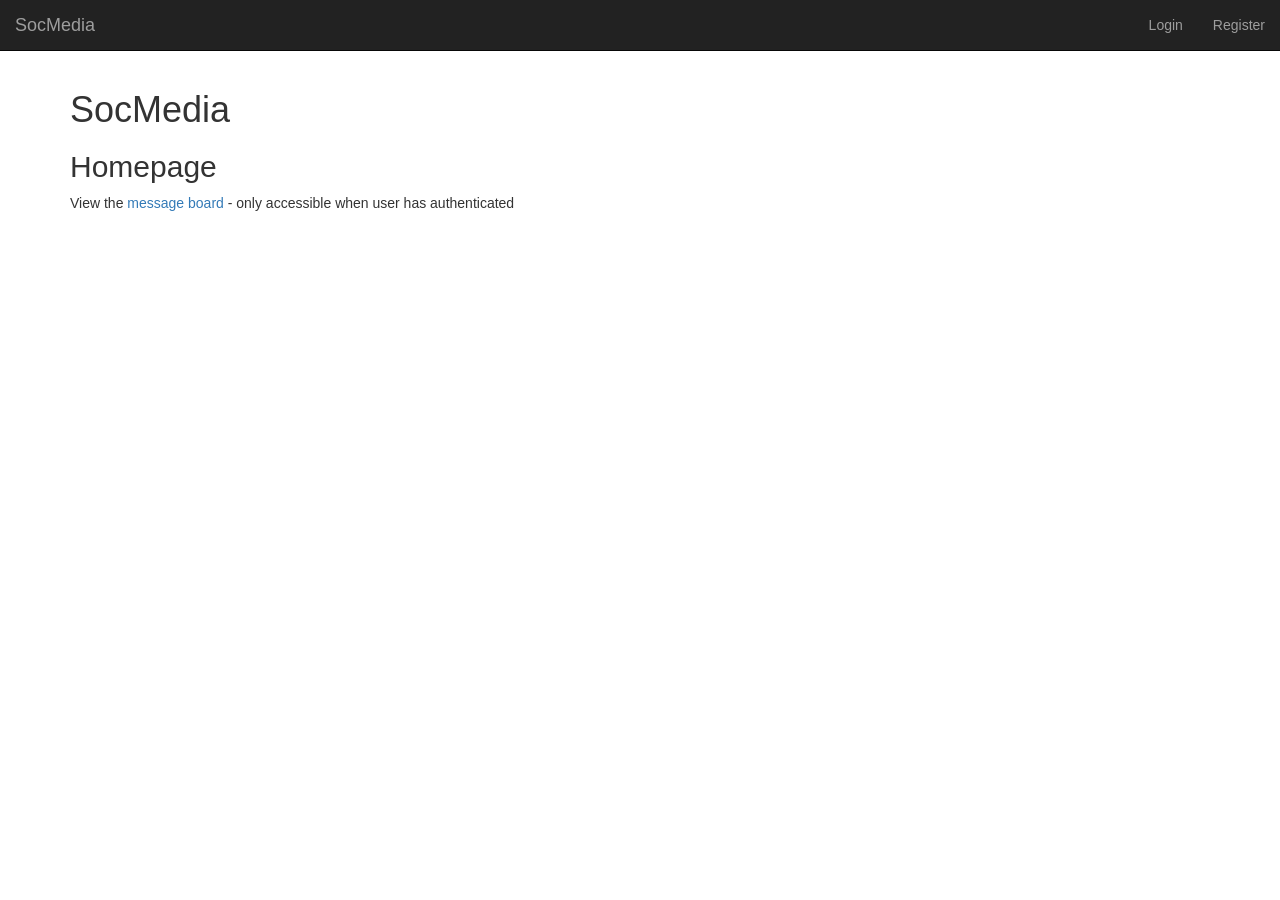
<file: project3/client/index.html>
<!DOCTYPE html>
<html lang="en">
  <head>
    <meta charset="utf-8">
    <meta http-equiv="X-UA-Compatible" content="IE=edge">
    <meta name="viewport" content="width=device-width, initial-scale=1">
    <!-- The above 3 meta tags *must* come first in the head; any other head content must come *after* these tags -->
    <title>Social Media</title>

    <!-- Bootstrap -->
    <link href="css/bootstrap.min.css" rel="stylesheet">
    <link href="css/custom.css" rel="stylesheet">

    <!-- HTML5 shim and Respond.js for IE8 support of HTML5 elements and media queries -->
    <!-- WARNING: Respond.js doesn't work if you view the page via file:// -->
    <!--[if lt IE 9]>
      <script src="https://oss.maxcdn.com/html5shiv/3.7.3/html5shiv.min.js"></script>
      <script src="https://oss.maxcdn.com/respond/1.4.2/respond.min.js"></script>
    <![endif]-->
  </head>
  <body>
    <nav class="navbar navbar-inverse navbar-fixed-top">
      <div class="container-fluid">
        <!-- Brand and toggle get grouped for better mobile display -->
        <div class="navbar-header">
          <button type="button" class="navbar-toggle collapsed" data-toggle="collapse" data-target="#bs-example-navbar-collapse-1" aria-expanded="false">
            <span class="sr-only">Toggle navigation</span>
            <span class="icon-bar"></span>
            <span class="icon-bar"></span>
            <span class="icon-bar"></span>
          </button>
          <a class="navbar-brand" href="index.html">SocMedia</a>
        </div>

        <!-- Collect the nav links, forms, and other content for toggling -->
        <div class="collapse navbar-collapse" id="bs-example-navbar-collapse-1">
          <ul class="nav navbar-nav navbar-right">
            <li><a href="login.html">Login</a></li>
            <li><a href="register.html">Register</a></li>
          </ul>
        </div><!-- /.navbar-collapse -->
      </div><!-- /.container-fluid -->
    </nav>

    <div class="container">
      <h1>SocMedia</h1>
      <h2>Homepage</h2>
      <p>View the <a href="javascript:verificarLogin()">message board</a> - only accessible when user has authenticated</p>
    </div>

    <!-- jQuery (necessary for Bootstrap's JavaScript plugins) -->
    <script src="https://ajax.googleapis.com/ajax/libs/jquery/1.12.4/jquery.min.js"></script>
    <!-- Include all compiled plugins (below), or include individual files as needed -->
    <script src="js/bootstrap.min.js"></script>
    <script src="js/apiaccess.js"></script>
  
  </body>
</html>
</file>
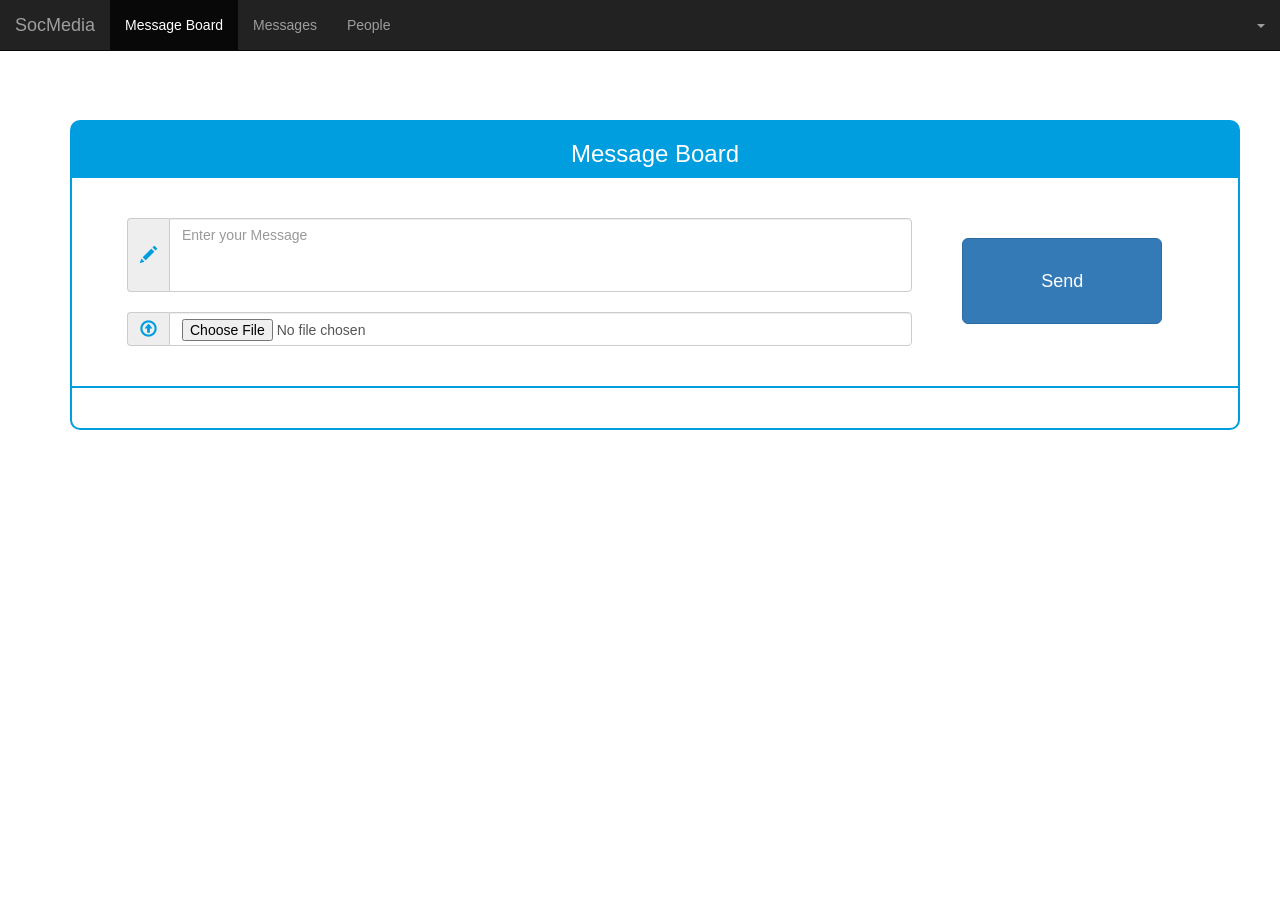
<file: project3/client/messageboard.html>
<!DOCTYPE html>
<html lang="en">
  <head>
    <meta charset="utf-8">
    <meta http-equiv="X-UA-Compatible" content="IE=edge">
    <meta name="viewport" content="width=device-width, initial-scale=1">
    <!-- The above 3 meta tags *must* come first in the head; any other head content must come *after* these tags -->
    <title>Social Media</title>

    <!-- Bootstrap -->
    <link href="css/bootstrap.min.css" rel="stylesheet">
    <link href="css/custom.css" rel="stylesheet">

    <!-- HTML5 shim and Respond.js for IE8 support of HTML5 elements and media queries -->
    <!-- WARNING: Respond.js doesn't work if you view the page via file:// -->
    <!--[if lt IE 9]>
      <script src="https://oss.maxcdn.com/html5shiv/3.7.3/html5shiv.min.js"></script>
      <script src="https://oss.maxcdn.com/respond/1.4.2/respond.min.js"></script>
    <![endif]-->
  </head>
  <body>
    <nav class="navbar navbar-inverse navbar-fixed-top">
      <div class="container-fluid">
        <!-- Brand and toggle get grouped for better mobile display -->
        <div class="navbar-header">
          <button type="button" class="navbar-toggle collapsed" data-toggle="collapse" data-target="#bs-example-navbar-collapse-1" aria-expanded="false">
            <span class="sr-only">Toggle navigation</span>
            <span class="icon-bar"></span>
            <span class="icon-bar"></span>
            <span class="icon-bar"></span>
          </button>
          <a class="navbar-brand" href="index.html">SocMedia</a>
        </div>

        <!-- Collect the nav links, forms, and other content for toggling -->
        <div class="collapse navbar-collapse" id="bs-example-navbar-collapse-1">
          <ul class="nav navbar-nav">
            <li class="active"><a href="messageboard.html">Message Board<span class="sr-only">(current)</span></a></li>
            <li><a href="messages.html">Messages</a></li>
            <li><a href="users.html">People</a></li>
          </ul>
          <ul class="nav navbar-nav navbar-right">
            <li class="dropdown">
              <a href="#" class="dropdown-toggle" data-toggle="dropdown" role="button" aria-haspopup="true" aria-expanded="false">
              <span class="user"></span><span class="caret"></span></a>
              <ul class="dropdown-menu">
                <li><a href="profile.html">My Profile</a></li>
                <li><a href="myaccount.html">My Account</a></li>
                <li><a href="change_password.html">Change Password</a></li>
                <li role="separator" class="divider"></li>
                <li><a href="javascript:logout()">Logout</a></li>
              </ul>
            </li>
          </ul>
        </div><!-- /.navbar-collapse -->
      </div><!-- /.container-fluid -->
    </nav>



    <div class="container">


      <section class="common-box">
      <div class="container">
        <div class="row main">
             <div class="content-header-2">
                <h3 class="text-center">Message Board</h3>
              </div>
            <div class="content-subheader-2 row ">
                <form action="#" method="POST" enctype="multipart/form-data">
                  <div class="col-xs-12 col-sm-9">
                    <div class="input-group">
                      <span class="input-group-addon"><span class="glyphicon glyphicon-pencil" aria-hidden="true"></span></span>
                      <textarea id="msgtext" class="form-control" name="msgtext" placeholder="Enter your Message" rows="3"></textarea>
                    </div>
                    <div class="input-group">
                      <span class="input-group-addon"><span class="glyphicon glyphicon-upload" aria-hidden="true"></span></span>
                      <input type="file" id="msgimg" class="form-control" name="msgimg" placeholder="Choose your Image File">
                    </div>
                  </div>
                  <div class="col-xs-12 col-sm-3">
                    <div class="form-group sendbtn-area">
                        <input type="button" class="btn btn-primary btn-lg btn-block restricted-button" name="btnSend" value="Send" onclick="inserirMessageComAjax(sessionStorage.getItem('token'), document.getElementById('msgtext').value);"/>
                    </div>
                    </div>
                </form>   
            </div>
            <div class="main-content-2">
                  <ul class="chat">
        
                  </ul>
            </div>
          </div>
      </div>
      </section>
    </div>


    <!-- jQuery (necessary for Bootstrap's JavaScript plugins) -->
    <script src="https://ajax.googleapis.com/ajax/libs/jquery/1.12.4/jquery.min.js"></script>
    <!-- Include all compiled plugins (below), or include individual files as needed -->
    <script src="js/bootstrap.min.js"></script>
     <script src="js/apiaccess.js"></script>  
    <script src="js/messageboard.js"></script>   

   
    <script>
      $(function() {
        userFromTokenAjax(sessionStorage.getItem("token"));
      });
    </script> 
   
  </body>
</html>
</file>
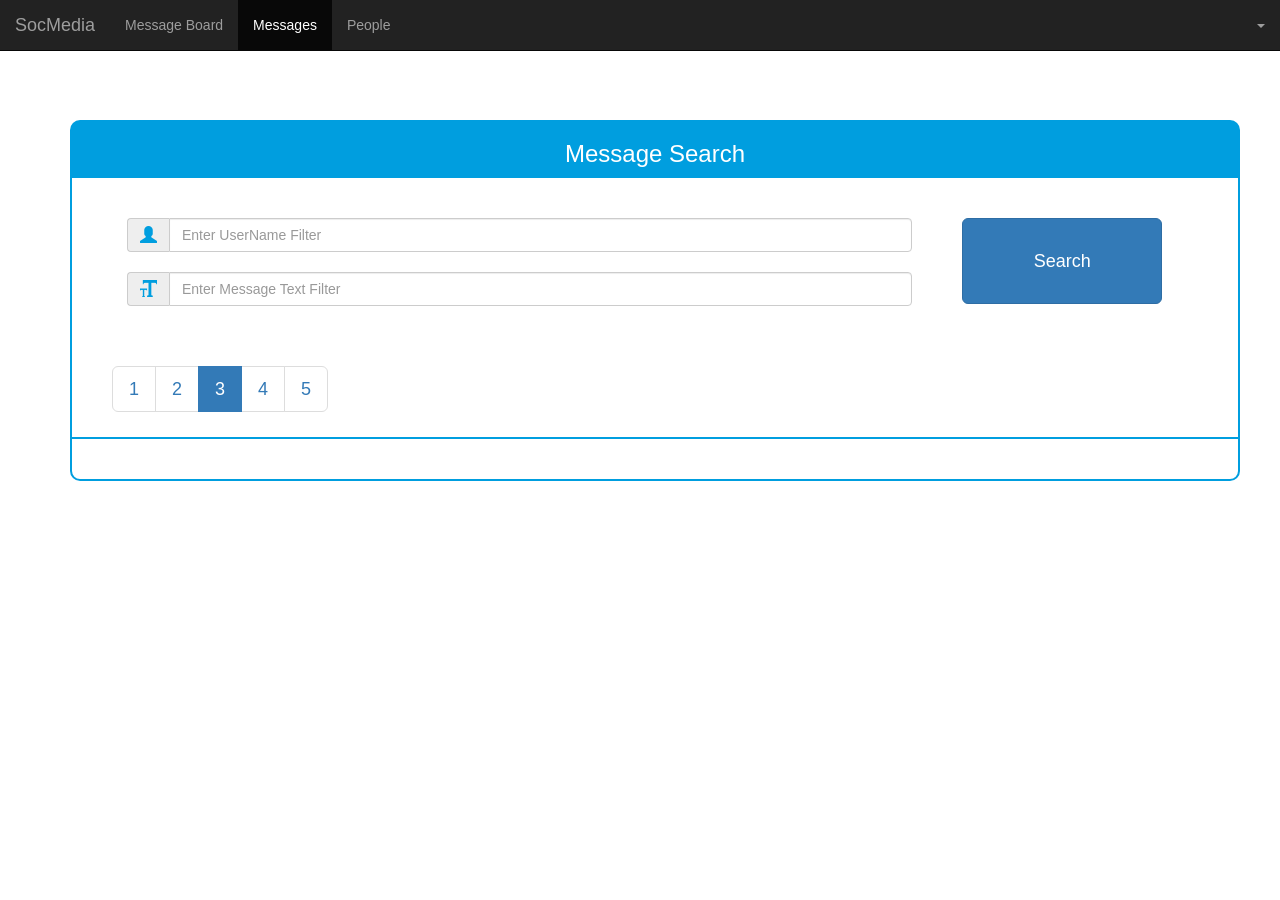
<file: project3/client/messages.html>
<!DOCTYPE html>
<html lang="en">
  <head>
    <meta charset="utf-8">
    <meta http-equiv="X-UA-Compatible" content="IE=edge">
    <meta name="viewport" content="width=device-width, initial-scale=1">
    <!-- The above 3 meta tags *must* come first in the head; any other head content must come *after* these tags -->
    <title>Social Media</title>

    <!-- Bootstrap -->
    <link href="css/bootstrap.min.css" rel="stylesheet">
    <link href="css/custom.css" rel="stylesheet">

    <!-- HTML5 shim and Respond.js for IE8 support of HTML5 elements and media queries -->
    <!-- WARNING: Respond.js doesn't work if you view the page via file:// -->
    <!--[if lt IE 9]>
      <script src="https://oss.maxcdn.com/html5shiv/3.7.3/html5shiv.min.js"></script>
      <script src="https://oss.maxcdn.com/respond/1.4.2/respond.min.js"></script>
    <![endif]-->
  </head>
  <body>
    <nav class="navbar navbar-inverse navbar-fixed-top">
      <div class="container-fluid">
        <!-- Brand and toggle get grouped for better mobile display -->
        <div class="navbar-header">
          <button type="button" class="navbar-toggle collapsed" data-toggle="collapse" data-target="#bs-example-navbar-collapse-1" aria-expanded="false">
            <span class="sr-only">Toggle navigation</span>
            <span class="icon-bar"></span>
            <span class="icon-bar"></span>
            <span class="icon-bar"></span>
          </button>
          <a class="navbar-brand" href="index.html">SocMedia</a>
        </div>

        <!-- Collect the nav links, forms, and other content for toggling -->
        <div class="collapse navbar-collapse" id="bs-example-navbar-collapse-1">
          <ul class="nav navbar-nav">
            <li><a href="messageboard.html">Message Board</a></li>
            <li class="active"><a href="messages.html">Messages<span class="sr-only">(current)</span></a></li>
            <li><a href="users.html">People</a></li>
          </ul>
          <ul class="nav navbar-nav navbar-right">
            <li class="dropdown">
              <a href="#" class="dropdown-toggle" data-toggle="dropdown" role="button" aria-haspopup="true" aria-expanded="false">
              <span class="user"></span><span class="caret"></span></a>
             <ul class="dropdown-menu">
                <li><a href="profile.html">My Profile</a></li>
                <li><a href="myaccount.html">My Account</a></li>
                <li><a href="change_password.html">Change Password</a></li>
                <li role="separator" class="divider"></li>
                <li><a href="javascript:logout()">Logout</a></li>
              </ul>
            </li>
          </ul>
        </div><!-- /.navbar-collapse -->
      </div><!-- /.container-fluid -->
    </nav>


    <div class="container">


      <section class="common-box">
      <div class="container">
        <div class="row main">
             <div class="content-header-2">
                <h3 class="text-center">Message Search</h3>
              </div>
            <div class="content-subheader-2 row">
                <form action="#" method="GET">
                  <div class="col-xs-12 col-sm-9">
                    <div class="input-group">
                      <span class="input-group-addon"><span class="glyphicon glyphicon-user" aria-hidden="true"></span></span>
                      <input id="username" type="text" class="form-control" name="username" placeholder="Enter UserName Filter">
                    </div>
                    <div class="input-group">
                      <span class="input-group-addon"><span class="glyphicon glyphicon-text-size" aria-hidden="true"></span></span>
                      <input id="msgtext" type="text" class="form-control" name="msgtext" placeholder="Enter Message Text Filter">
                    </div>
                  </div>
                  <div class="col-xs-12 col-sm-3">
                    <div class="form-group searchbtn-area">
                        <input type="button" class="btn btn-primary btn-lg btn-block restricted-button" onclick="pesquisaMessages()" name="btnSend" value="Search">
                    </div>
                  </div>
                </form>   
            </div>
            <div class="content-subheader-2 row">
                <ul class="pagination pagination-lg">
                  <li><a href="#">1</a></li>
                  <li><a href="#">2</a></li>
                  <li class="active"><a href="#">3</a></li>
                  <li><a href="#">4</a></li>
                  <li><a href="#">5</a></li>
                </ul>
            </div>
            <div class="main-content-2">
                    <ul class="chat">
                                        

                    </ul>
            </div>
          </div>
      </div>
      </section>
    </div>

    <!-- jQuery (necessary for Bootstrap's JavaScript plugins) -->
    <script src="https://ajax.googleapis.com/ajax/libs/jquery/1.12.4/jquery.min.js"></script>
    <!-- Include all compiled plugins (below), or include individual files as needed -->
    <script src="js/bootstrap.min.js"></script>
    <script src="js/messages.js"></script>   
    <script src="js/apiaccess.js"></script>  
    <script>
      $(function() {
        userFromTokenAjax(sessionStorage.getItem("token"));
      });
    </script> 
  </body>
</html>
</file>
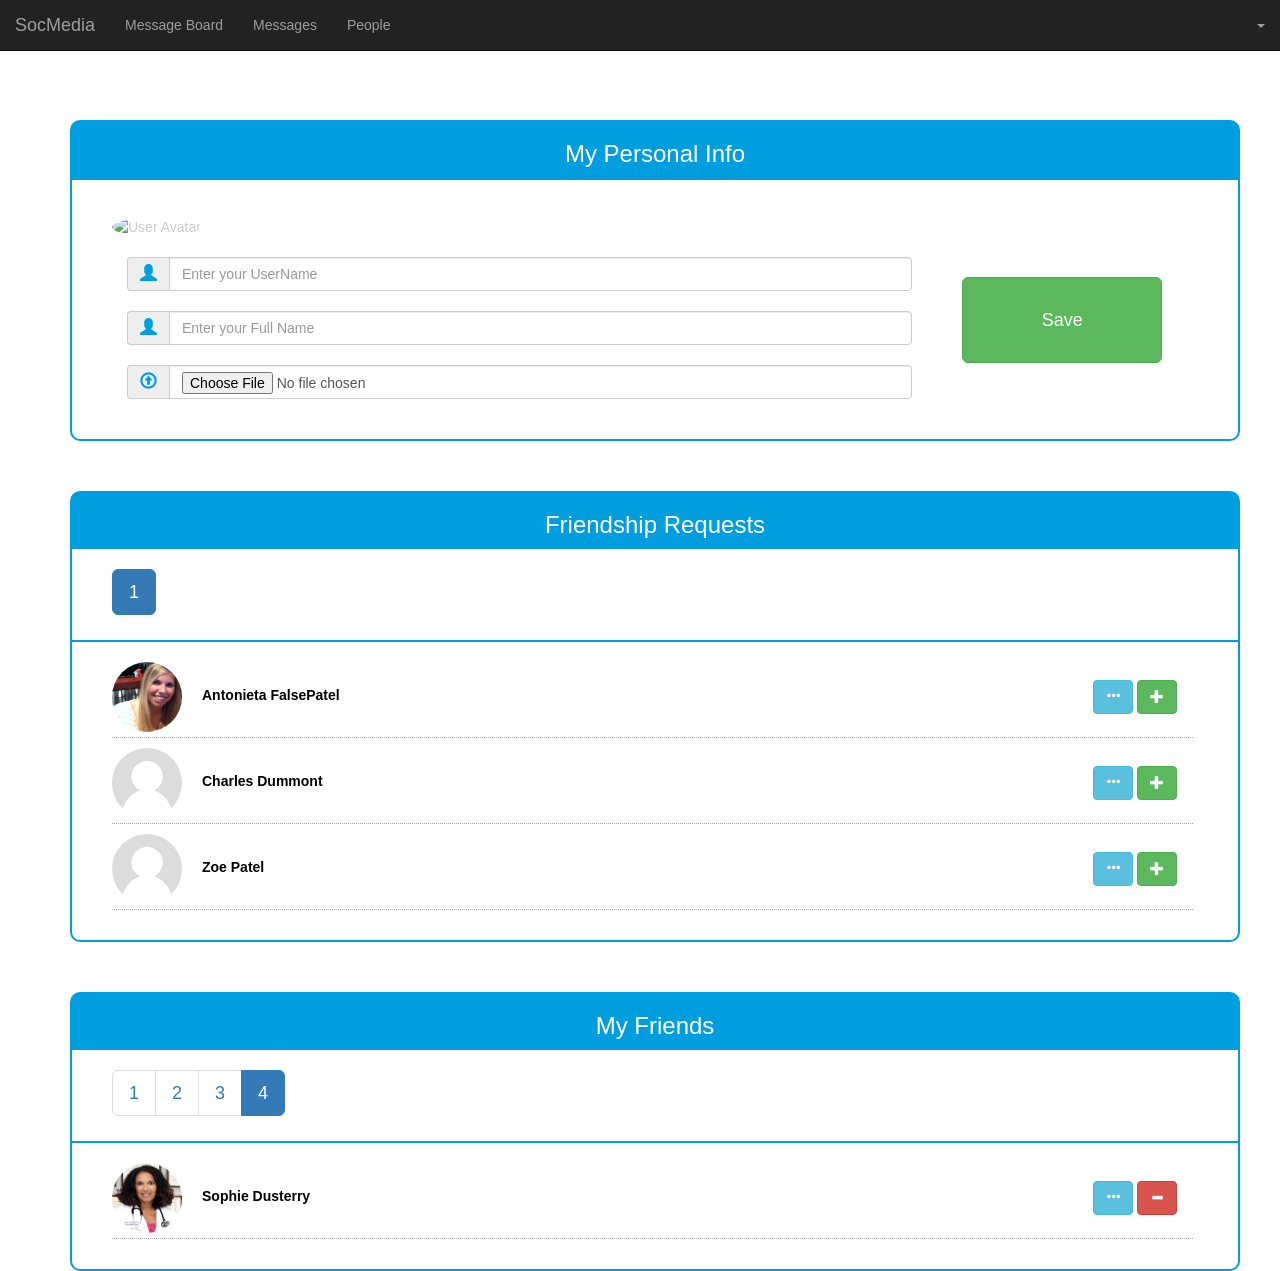
<file: project3/client/myaccount.html>
<!DOCTYPE html>
<html lang="en">
  <head>
    <meta charset="utf-8">
    <meta http-equiv="X-UA-Compatible" content="IE=edge">
    <meta name="viewport" content="width=device-width, initial-scale=1">
    <!-- The above 3 meta tags *must* come first in the head; any other head content must come *after* these tags -->
    <title>Social Media</title>

    <!-- Bootstrap -->
    <link href="css/bootstrap.min.css" rel="stylesheet">
    <link href="css/custom.css" rel="stylesheet">

    <!-- HTML5 shim and Respond.js for IE8 support of HTML5 elements and media queries -->
    <!-- WARNING: Respond.js doesn't work if you view the page via file:// -->
    <!--[if lt IE 9]>
      <script src="https://oss.maxcdn.com/html5shiv/3.7.3/html5shiv.min.js"></script>
      <script src="https://oss.maxcdn.com/respond/1.4.2/respond.min.js"></script>
    <![endif]-->
  </head>
  <body>
    <nav class="navbar navbar-inverse navbar-fixed-top">
      <div class="container-fluid">
        <!-- Brand and toggle get grouped for better mobile display -->
        <div class="navbar-header">
          <button type="button" class="navbar-toggle collapsed" data-toggle="collapse" data-target="#bs-example-navbar-collapse-1" aria-expanded="false">
            <span class="sr-only">Toggle navigation</span>
            <span class="icon-bar"></span>
            <span class="icon-bar"></span>
            <span class="icon-bar"></span>
          </button>
          <a class="navbar-brand" href="index.html">SocMedia</a>
        </div>

        <!-- Collect the nav links, forms, and other content for toggling -->
        <div class="collapse navbar-collapse" id="bs-example-navbar-collapse-1">
          <ul class="nav navbar-nav">
            <li><a href="messageboard.html">Message Board</a></li>
            <li><a href="messages.html">Messages</a></li>
            <li><a href="users.html">People</a></li>
          </ul>
          <ul class="nav navbar-nav navbar-right">
            <li class="dropdown">
              <a href="#" class="dropdown-toggle" data-toggle="dropdown" role="button" aria-haspopup="true" aria-expanded="false">
              <span class="user"></span><span class="caret"></span></a>
              <ul class="dropdown-menu">
                <li><a href="profile.html">My Profile</a></li>
                <li class="active"><a href="myaccount.html">My Account<span class="sr-only">(current)</span></a></li>
                <li><a href="change_password.html">Change Password</a></li>
                <li role="separator" class="divider"></li>
                <li><a href="javascript:logout()">Logout</a></li>
              </ul>
            </li>
          </ul>
        </div><!-- /.navbar-collapse -->
      </div><!-- /.container-fluid -->
    </nav>



    <div class="container">


      <section class="common-box">
      <div class="container">

        <div class="row main">
             <div class="content-header-2">
                <h3 class="text-center">My Personal Info</h3>
              </div>
            <div class="main-content-2 row">
                <div class=" userinfoheader">
                <img id="img" alt="User Avatar" class="img-circle" />   
                <h1>
                  
                </h1>
                </div>
                <form action="#" method="POST" enctype="multipart/form-data">
                  <div class="col-xs-12 col-sm-9">
                    <div class="input-group">
                      <span class="input-group-addon"><span class="glyphicon glyphicon-user" aria-hidden="true"></span></span>
                      <input id="username" type="text" class="form-control" name="username" placeholder="Enter your UserName">
                    </div>
                    <div class="input-group">
                      <span class="input-group-addon"><span class="glyphicon glyphicon-user" aria-hidden="true"></span></span>
                      <input id="name" type="text" class="form-control" name="name" placeholder="Enter your Full Name">
                    </div>
                    <div class="input-group">
                      <span class="input-group-addon"><span class="glyphicon glyphicon-upload" aria-hidden="true"></span></span>
                      <input type="file" id="msgimg" class="form-control" name="msgimg" placeholder="Choose your Image File">
                    </div>
                  </div>
                  <div class="col-xs-12 col-sm-3">
                    <div class="form-group sendbtn-area">
                        <input type="button" class="btn btn-success btn-lg btn-block restricted-button" value="Save" onclick="alterarUserComAjax(sessionStorage.getItem('token'), document.getElementById('username').value, document.getElementById('name').value, document.getElementById('msgimg').value);"/>
                    </div>
                  </div>
                </form>                   
            </div>
        </div>


        <div class="row main">
             <div class="content-header-2">
                <h3 class="text-center">Friendship Requests</h3>
              </div>
            <div class="content-subheader-2 row">
                <ul class="pagination pagination-lg">
                  <li class="active"><a href="#">1</a></li>
                </ul>
            </div>
            <div class="main-content-2">
                    <ul class="chat">
                       <li class="left clearfix"><span class="chat-img pull-left">
                            <img src="img_photo/408.png" alt="User Avatar" class="img-circle" />
                        </span>
                            <div class="userlist-body clearfix">
                                <div class="header headername">
                                    <strong class="primary-font">Antonieta FalsePatel</strong>
                                </div>
                                <div class="buttonRight">
                                    <a href="profile.html" type="button"  class="btn btn-md btn-info"><span class="glyphicon glyphicon-option-horizontal"></span></a>
                                    <button type="button" class="btn btn-md btn-success">
                                      <span class="glyphicon glyphicon-plus"></span>
                                    </button>
                                </div>
                            </div>
                        </li>
                       <li class="left clearfix"><span class="chat-img pull-left">
                            <img src="img_photo/unknown.png" alt="User Avatar" class="img-circle" />
                        </span>
                            <div class="userlist-body clearfix">
                                <div class="header headername">
                                    <strong class="primary-font">Charles Dummont</strong>
                                </div>
                                <div class="buttonRight">
                                    <a href="profile.html" type="button"  class="btn btn-md btn-info"><span class="glyphicon glyphicon-option-horizontal"></span></a>
                                    <button type="button" class="btn btn-md btn-success">
                                      <span class="glyphicon glyphicon-plus"></span>
                                    </button>
                                </div>
                            </div>
                        </li> 
                        <li class="left clearfix"><span class="chat-img pull-left">
                            <img src="img_photo/unknown.png" alt="User Avatar" class="img-circle" />
                        </span>
                            <div class="userlist-body clearfix">
                                <div class="header headername">
                                    <strong class="primary-font">Zoe Patel</strong>
                                </div>
                                <div class="buttonRight">
                                    <a href="profile.html" type="button"  class="btn btn-md btn-info"><span class="glyphicon glyphicon-option-horizontal"></span></a>
                                    <button type="button" class="btn btn-md btn-success">
                                      <span class="glyphicon glyphicon-plus"></span>
                                    </button>
                                    
                                </div>                                
                            </div>
                        </li>                        

             </ul>
            </div>
          </div>


        <div class="row main">
             <div class="content-header-2">
                <h3 class="text-center">My Friends</h3>
              </div>
            <div class="content-subheader-2 row">
                <ul class="pagination pagination-lg">
                  <li><a href="#">1</a></li>
                  <li><a href="#">2</a></li>
                  <li><a href="#">3</a></li>
                  <li class="active"><a href="#">4</a></li>
                </ul>
            </div>
            <div class="main-content-2">
                    <ul class="chat" id="friends">
                      
                       <li class="left clearfix"><span class="chat-img pull-left">
                            <img src="img_photo/443.jpg" alt="User Avatar" class="img-circle" />
                        </span>
                            <div class="userlist-body clearfix">
                                <div class="header headername">
                                    <strong class="primary-font">Sophie Dusterry</strong>
                                </div>
                                <div class="buttonRight">
                                    <a href="profile.html" type="button"  class="btn btn-md btn-info"><span class="glyphicon glyphicon-option-horizontal"></span></a>
                                    <button type="button" class="btn btn-md btn-danger">
                                      <span class="glyphicon glyphicon-minus"></span>
                                    </button>
                                </div>
                            </div>
                        </li> 
             </ul>
            </div>
          </div>
      </div>
      </section>
    </div>

    <!-- jQuery (necessary for Bootstrap's JavaScript plugins) -->
    <script src="https://ajax.googleapis.com/ajax/libs/jquery/1.12.4/jquery.min.js"></script>
    <!-- Include all compiled plugins (below), or include individual files as needed -->
    <script src="js/bootstrap.min.js"></script>
    <script src="js/friends.js"></script>  
    <script src="js/apiaccess.js"></script>  
    <script>
      $(function() {
        userFromTokenAjax(sessionStorage.getItem("token"));
        desenharUserInfo(sessionStorage.getItem("token"));
      });
    </script> 
  </body>
</html>
</file>
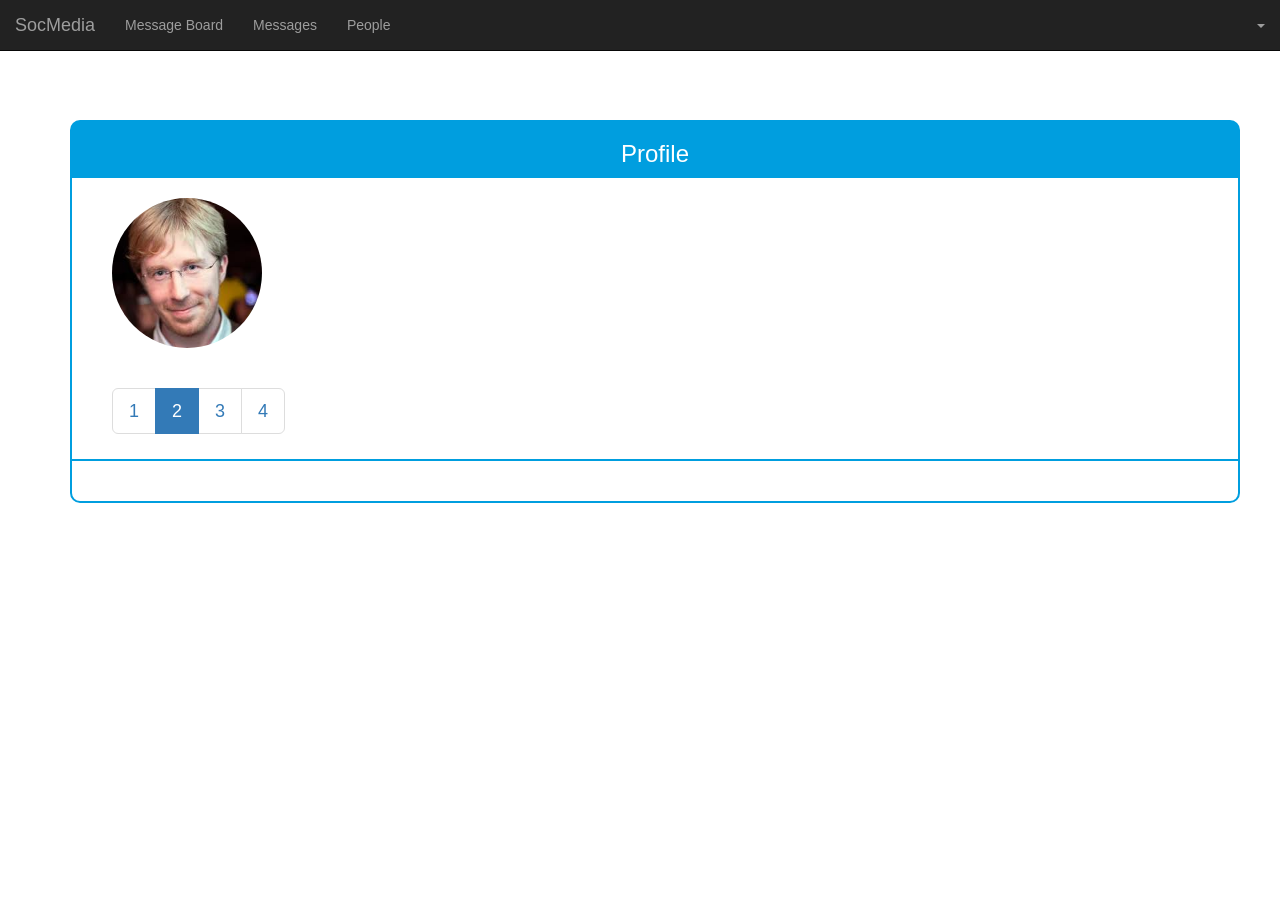
<file: project3/client/profile.html>
<!DOCTYPE html>
<html lang="en">
  <head>
    <meta charset="utf-8">
    <meta http-equiv="X-UA-Compatible" content="IE=edge">
    <meta name="viewport" content="width=device-width, initial-scale=1">
    <!-- The above 3 meta tags *must* come first in the head; any other head content must come *after* these tags -->
    <title>Social Media</title>

    <!-- Bootstrap -->
    <link href="css/bootstrap.min.css" rel="stylesheet">
    <link href="css/custom.css" rel="stylesheet">

    <!-- HTML5 shim and Respond.js for IE8 support of HTML5 elements and media queries -->
    <!-- WARNING: Respond.js doesn't work if you view the page via file:// -->
    <!--[if lt IE 9]>
      <script src="https://oss.maxcdn.com/html5shiv/3.7.3/html5shiv.min.js"></script>
      <script src="https://oss.maxcdn.com/respond/1.4.2/respond.min.js"></script>
    <![endif]-->
  </head>
  <body>
    <nav class="navbar navbar-inverse navbar-fixed-top">
      <div class="container-fluid">
        <!-- Brand and toggle get grouped for better mobile display -->
        <div class="navbar-header">
          <button type="button" class="navbar-toggle collapsed" data-toggle="collapse" data-target="#bs-example-navbar-collapse-1" aria-expanded="false">
            <span class="sr-only">Toggle navigation</span>
            <span class="icon-bar"></span>
            <span class="icon-bar"></span>
            <span class="icon-bar"></span>
          </button>
          <a class="navbar-brand" href="index.html">SocMedia</a>
        </div>

        <!-- Collect the nav links, forms, and other content for toggling -->
        <div class="collapse navbar-collapse" id="bs-example-navbar-collapse-1">
          <ul class="nav navbar-nav">
            <li><a href="messageboard.html">Message Board</a></li>
            <li><a href="messages.html">Messages</a></li>
            <li><a href="users.html">People</a></li>
          </ul>
          <ul class="nav navbar-nav navbar-right">
            <li class="dropdown">
              <a href="#" class="dropdown-toggle" data-toggle="dropdown" role="button" aria-haspopup="true" aria-expanded="false">
              <span class="user"></span><span class="caret"></span></a>
              <ul class="dropdown-menu">
                <li class="active"><a href="profile.html">My Profile<span class="sr-only">(current)</span></a></li>
                <li><a href="myaccount.html">My Account</a></li>
                <li><a href="change_password.html">Change Password</a></li>
                <li role="separator" class="divider"></li>
                <li><a href="javascript:logout()">Logout</a></li>
              </ul>
            </li>
          </ul>
        </div><!-- /.navbar-collapse -->
      </div><!-- /.container-fluid -->
    </nav>


    <div class="container">

      <section class="common-box">
      <div class="container">
        <div class="row main">
             <div class="content-header-2">                
                <h3 class="text-center">Profile</h3>
              </div>
            <div class="content-subheader-2 row">
                <div class=" userinfoheader">
                <img src="img_photo/522.jpg" alt="User Avatar" class="img-circle" />   
                <h1>
                </h1>
                </div>
            </div>
            <div class="content-subheader-2 row">
                <ul class="pagination pagination-lg">
                  <li><a href="#">1</a></li>
                  <li class="active"><a href="#">2</a></li>
                  <li><a href="#">3</a></li>
                  <li><a href="#">4</a></li>
                </ul>
            </div>
            <div class="main-content-2">
                    <ul class="chat">

                    </ul>
            </div>
          </div>
      </div>
      </section>
    </div>

    <!-- jQuery (necessary for Bootstrap's JavaScript plugins) -->
    <script src="https://ajax.googleapis.com/ajax/libs/jquery/1.12.4/jquery.min.js"></script>
    <!-- Include all compiled plugins (below), or include individual files as needed -->
    <script src="js/bootstrap.min.js"></script>
    <script src="js/profile.js"></script> 

    <script src="js/apiaccess.js"></script>  
    <script>
      $(function() {
        userFromTokenAjax(sessionStorage.getItem("token"));
      });
    </script> 
  </body>
</html>
</file>
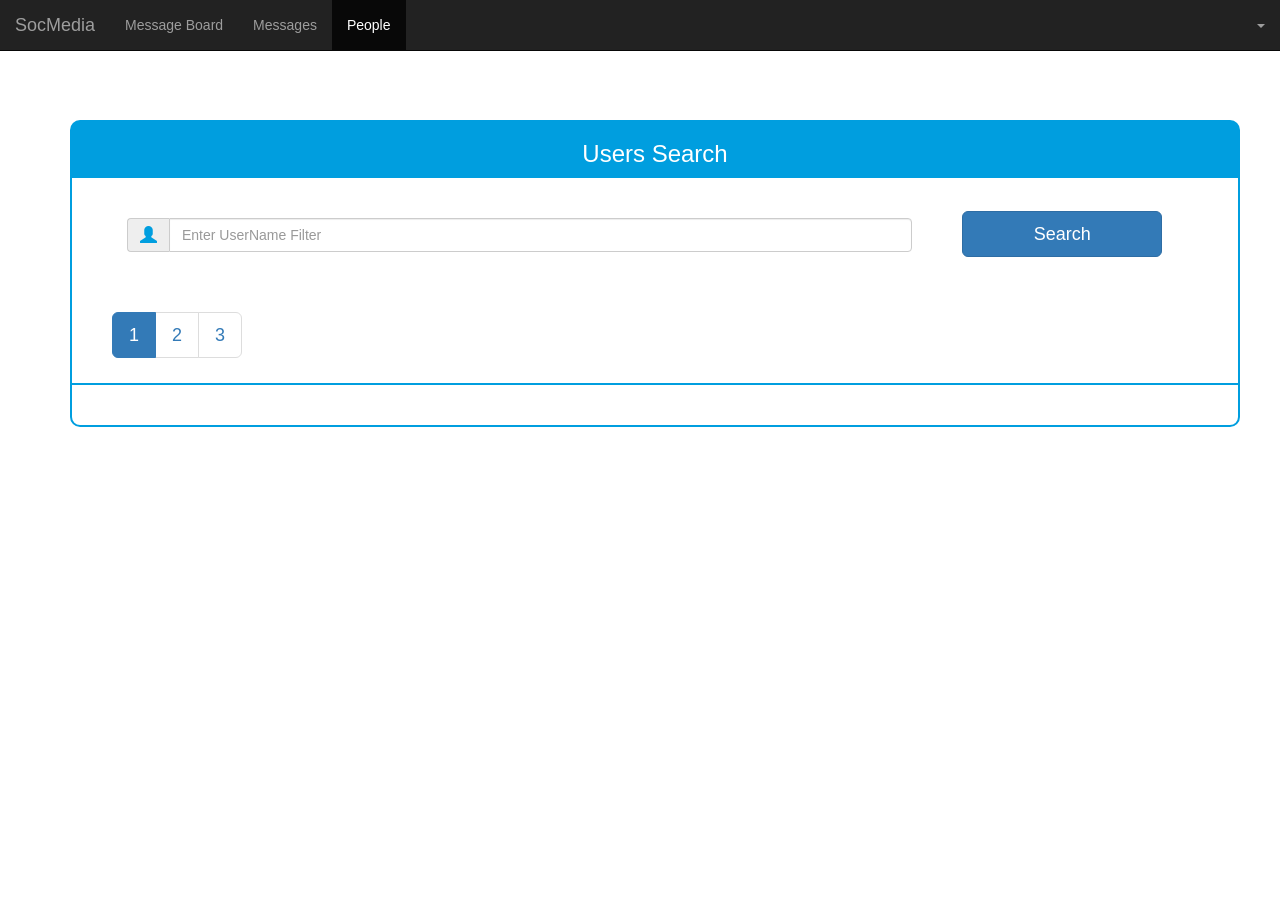
<file: project3/client/users.html>
<!DOCTYPE html>
<html lang="en">
  <head>
    <meta charset="utf-8">
    <meta http-equiv="X-UA-Compatible" content="IE=edge">
    <meta name="viewport" content="width=device-width, initial-scale=1">
    <!-- The above 3 meta tags *must* come first in the head; any other head content must come *after* these tags -->
    <title>Social Media</title>

    <!-- Bootstrap -->
    <link href="css/bootstrap.min.css" rel="stylesheet">
    <link href="css/custom.css" rel="stylesheet">

    <!-- HTML5 shim and Respond.js for IE8 support of HTML5 elements and media queries -->
    <!-- WARNING: Respond.js doesn't work if you view the page via file:// -->
    <!--[if lt IE 9]>
      <script src="https://oss.maxcdn.com/html5shiv/3.7.3/html5shiv.min.js"></script>
      <script src="https://oss.maxcdn.com/respond/1.4.2/respond.min.js"></script>
    <![endif]-->
  </head>
  <body>
    <nav class="navbar navbar-inverse navbar-fixed-top">
      <div class="container-fluid">
        <!-- Brand and toggle get grouped for better mobile display -->
        <div class="navbar-header">
          <button type="button" class="navbar-toggle collapsed" data-toggle="collapse" data-target="#bs-example-navbar-collapse-1" aria-expanded="false">
            <span class="sr-only">Toggle navigation</span>
            <span class="icon-bar"></span>
            <span class="icon-bar"></span>
            <span class="icon-bar"></span>
          </button>
          <a class="navbar-brand" href="index.html">SocMedia</a>
        </div>

        <!-- Collect the nav links, forms, and other content for toggling -->
        <div class="collapse navbar-collapse" id="bs-example-navbar-collapse-1">
          <ul class="nav navbar-nav">
            <li><a href="messageboard.html">Message Board</a></li>
            <li><a href="messages.html">Messages</a></li>
            <li class="active"><a href="users.html">People<span class="sr-only">(current)</span></a></li>
          </ul>
          <ul class="nav navbar-nav navbar-right">
            <li class="dropdown">
              <a href="#" class="dropdown-toggle" data-toggle="dropdown" role="button" aria-haspopup="true" aria-expanded="false">
              <span class="user"></span><span class="caret"></span></a>
              <ul class="dropdown-menu">
                <li><a href="profile.html">My Profile</a></li>
                <li><a href="myaccount.html">My Account</a></li>
                <li><a href="change_password.html">Change Password</a></li>
                <li role="separator" class="divider"></li>
                <li><a href="javascript:logout()">Logout</a></li>
              </ul>
            </li>
          </ul>
        </div><!-- /.navbar-collapse -->
      </div><!-- /.container-fluid -->
    </nav>


    <div class="container">


      <section class="common-box">
      <div class="container">
        <div class="row main">
             <div class="content-header-2">
                <h3 class="text-center">Users Search</h3>
              </div>
            <div class="content-subheader-2 row">
                <form action="#" method="GET">
                  <div class="col-xs-12 col-sm-9">
                    <div class="input-group">
                      <span class="input-group-addon"><span class="glyphicon glyphicon-user" aria-hidden="true"></span></span>
                      <input id="username" type="text" class="form-control" name="username" placeholder="Enter UserName Filter">
                    </div>
                  </div>
                  <div class="col-xs-12 col-sm-3">
                    <div class="form-group searchbtn-area-sm">
                        
                        <input type="button" class="btn btn-primary btn-lg btn-block restricted-button" onclick="pesquisaPeople()" name="btnSend" value="Search">
                    </div>
                  </div>
                </form>   
            </div>
            <div class="content-subheader-2 row">
                <ul class="pagination pagination-lg">
                  <li class="active"><a href="#">1</a></li>
                  <li><a href="#">2</a></li>
                  <li><a href="#">3</a></li>
                </ul>
            </div>
            <div class="main-content-2">
                    <ul class="chat">
                      
             </ul>
            </div>
          </div>
      </div>
      </section>
    </div>

    <!-- jQuery (necessary for Bootstrap's JavaScript plugins) -->
    <script src="https://ajax.googleapis.com/ajax/libs/jquery/1.12.4/jquery.min.js"></script>
    <!-- Include all compiled plugins (below), or include individual files as needed -->
    <script src="js/bootstrap.min.js"></script> 
    <script src="js/people.js"></script> 

    <script src="js/apiaccess.js"></script>  
    <script>
      $(function() {
        userFromTokenAjax(sessionStorage.getItem("token"));
      });
    </script> 
  </body>
</html>
</file>
<file: project3/client/css/custom.css>
body { padding-top: 70px; }



.main{
    margin-top: 50px;
}

.main-content {
    border: 2px solid #009edf;
    margin: 0 auto;
    max-width: 500px;
    padding: 20px 40px;
    color: #ccc;
    text-shadow: none;

    border-bottom-right-radius:10px ;
    border-bottom-left-radius:10px 
}

.main-content-2 {
    border: 2px solid #009edf;
    margin: 0 auto;
    padding: 20px 40px;
    color: #ccc;
    text-shadow: none;
    width: 100% ;
    border-bottom-right-radius:10px ;
    border-bottom-left-radius:10px 
}

.input-group{
    margin: 20px 0px;
}
.input-group-addon {
    color: #009edf ;
    font-size: 17px;
}
.restricted-button{
    margin: 0px auto;
    max-width: 200px;;
    
}


.content-header{
    max-width: 500px;
    margin: 0 auto;
    background-color: #009edf;
    color: #fff;
    width: 100% ;
    padding: 1px 0px;
    border-top-right-radius:10px ;
    border-top-left-radius:10px 
}

.content-header-2{
    margin: 0 auto;
    background-color: #009edf;
    color: #fff;
    width: 100% ;
    padding: 1px 0px;
    border-top-right-radius:10px ;
    border-top-left-radius:10px 
}

.content-subheader-2{
    border: 0;
    border-left: 2px  solid #009edf;
    border-right: 2px solid #009edf;
    margin: 0 auto;
    padding: 20px 40px;
    color: #ccc;
    text-shadow: none;
    width: 100%;
}

thead{
    background-color: #009edf;
    font-size: 110%;
    color: white;
}

.table{
    border: 2px solid #009edf;
    margin: 10px auto;
    padding: 20px 40px;
    text-shadow: none;

    border-bottom-right-radius:10px ;
    border-bottom-left-radius:10px 
}
.label-title {
    font-weight: bold;
}
.label-value {
    font-weight: normal;
}

.chat
{
    list-style: none;
    margin: 0 5px 0 0;
    padding: 0;
}

.chat li
{
    margin-bottom: 10px;
    padding-bottom: 5px;
    border-bottom: 1px dotted #B3A9A9;
}

.chat strong
{
    color: black;
}

.chat li.left .chat-body
{
    margin-left: 60px;
    margin-right: 60px;
}

textarea {
   resize: none;
}


.chat li .chat-body p
{
    margin: 0;
    color: #777777;
}

.img-circle{
    width: 70px;
    height: 70px;
    margin-right: 20px;
}

.chat-msgimg{
    float: right;
}

.common-box img{
    max-width: 300px;
    max-height: 200px;
}


.sendbtn-area{
    margin-top:40px;
}

.sendbtn-area input{
    padding: 30px 20px;
}

.searchbtn-area{
    margin-top:20px;
}

.searchbtn-area input{
    padding: 30px 20px;
}

.searchbtn-area-sm{
    margin-top:13px;
}
.searchbtn-area-sm input{
    padding: 10px 20px;
}

.content-subheader-2 .pagination{
    margin: 0 auto;
}

.headername{
    margin-top: 23px;
    display: inline-block;
}

.buttonRight{
    margin-top: 18px;
    width: 90px;
    float: right;
}

.userlist-body{
    margin-left: 60px;
    margin-right: 10px;
}

.userinfoheader h1{
    display: inline-block;
    color: black;
}

.userinfoheader .img-circle{
    width: 150px;
    height: 150px;
    margin-right: 20px;
}
</file>
